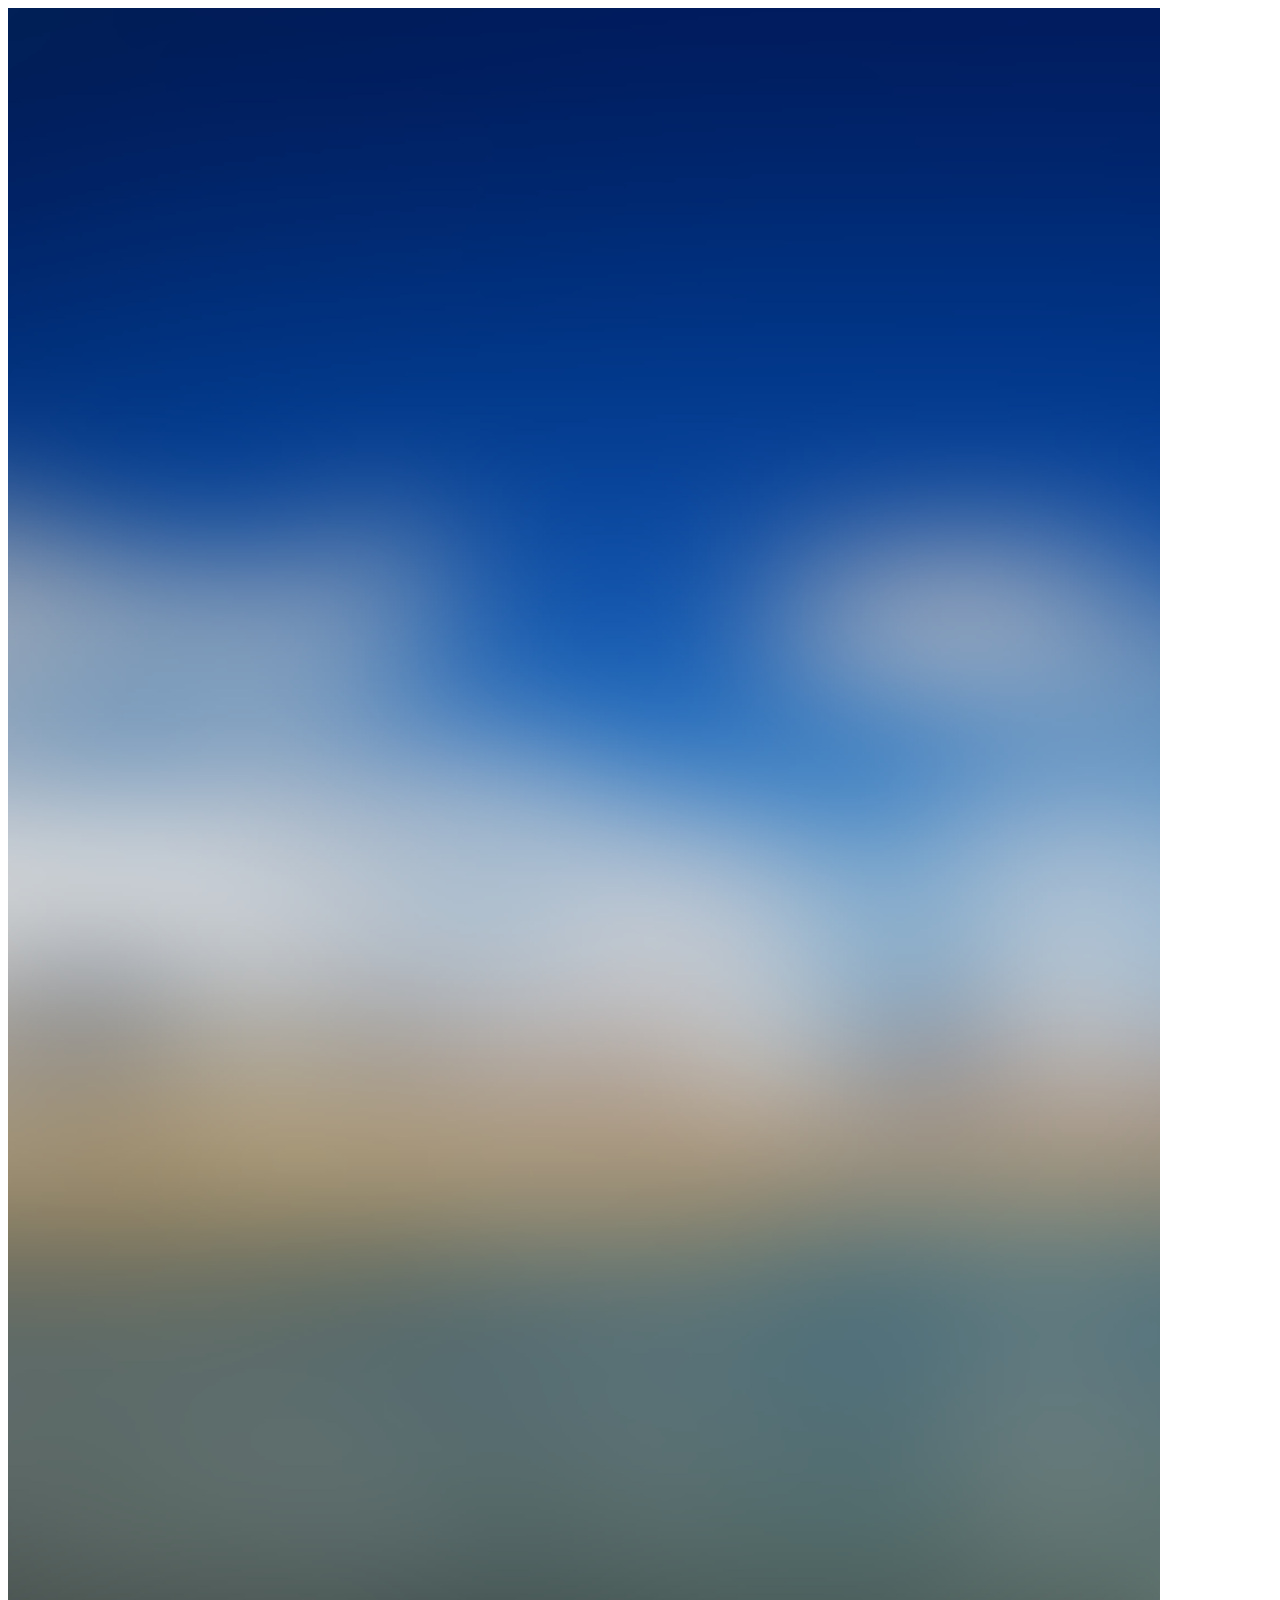
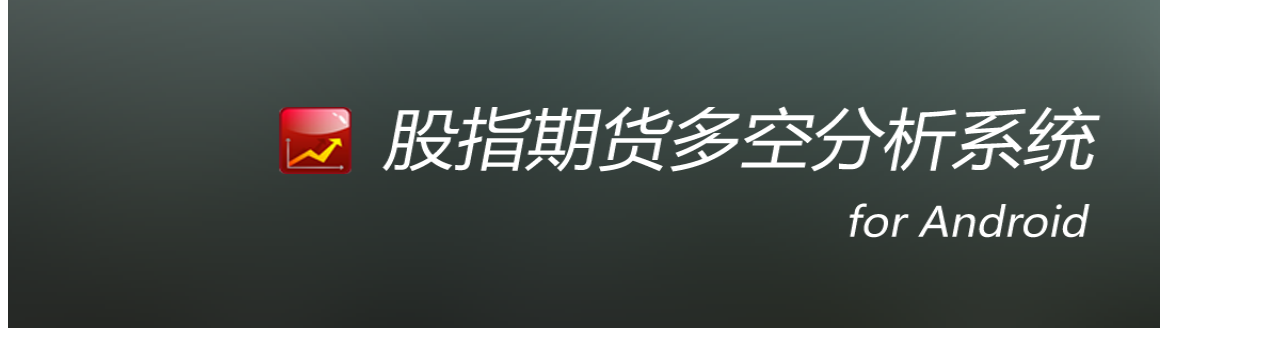
<file: www/test.html>
<!DOCTYPE html>
<html lang="en">
<head>
	<meta charset="UTF-8">
	<title>Test something</title>
</head>
<body>
	<img src="image/AppResource/splash_xhdpi.png" height="1920" width="1152">
</body>
</html>
</file>
